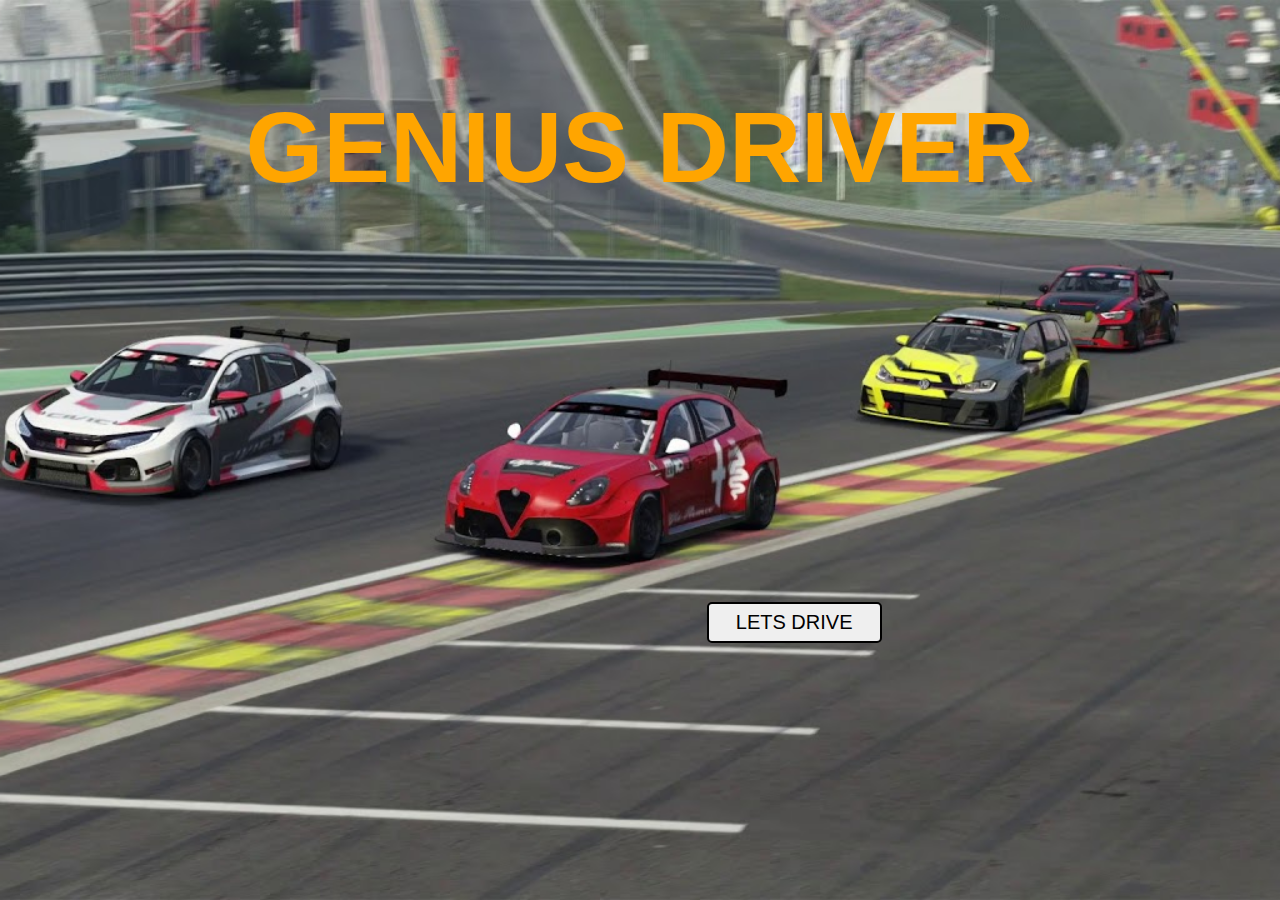
<file: index.html>
<!DOCTYPE html>
<html lang="en">

<head>
  <meta charset="UTF-8">
  <meta name="viewport" content="width=device-width, initial-scale=1.0">
  <title>Genius Driver(Start of game)</title>
  <link rel="stylesheet" href="startstyle.css">
</head>

<body>
  <div class="start_">
    <p>GENIUS DRIVER </p>
    <button id="button"><a href="startindex.html" id="link">LETS DRIVE</a> </button>
  </div>

</body>

</html>
</file>
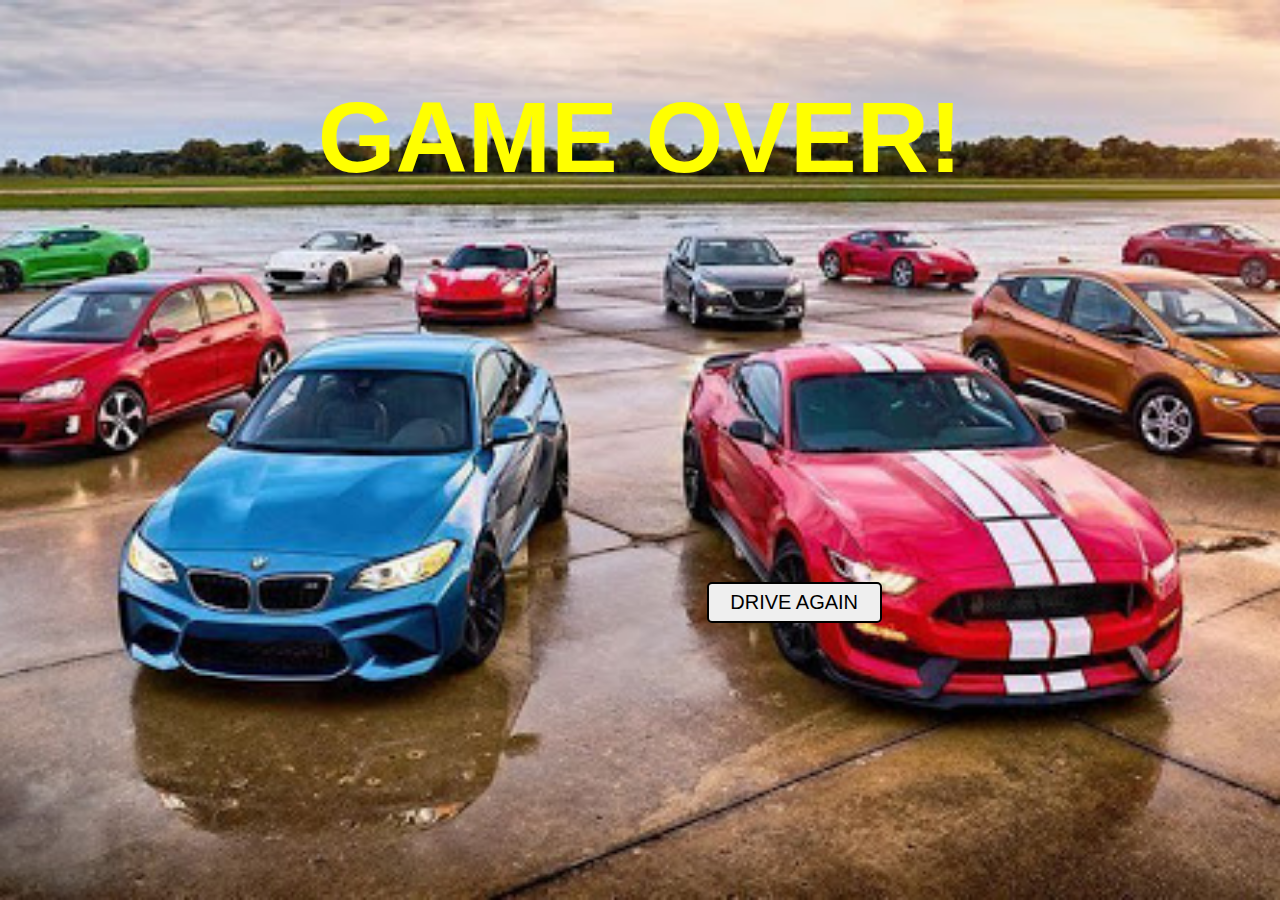
<file: endindex.html>
<!DOCTYPE html>
<html lang="en">

<head>
    <meta charset="UTF-8">
    <meta name="viewport" content="width=device-width, initial-scale=1.0">
    <title>Genius Driver(End of game)</title>
    <link rel="stylesheet" href="endstyle.css">
</head>

<body>
    <div class="end">
        <p>GAME OVER! </p>
        <button id="button_"><a href="startindex.html" id="link_">DRIVE AGAIN</a> </button>
    </div>

</body>

</html>
</file>
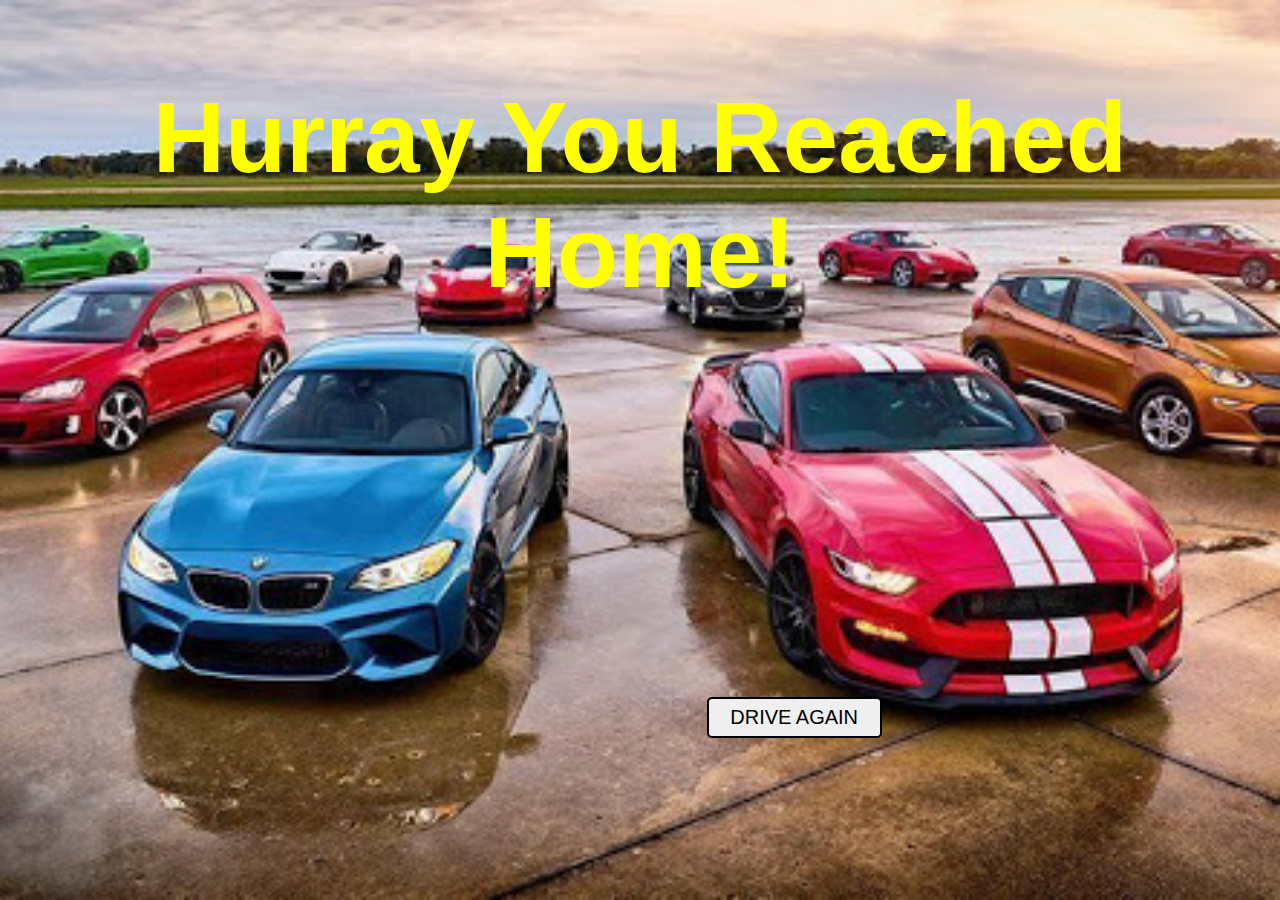
<file: winindex.html>
<!DOCTYPE html>
<html lang="en">

<head>
    <meta charset="UTF-8">
    <meta name="viewport" content="width=device-width, initial-scale=1.0">
    <title>End of game</title>
    <link rel="stylesheet" href="endstyle.css">
</head>

<body>
    <div class="end">
        <p>Hurray You Reached Home! </p>
        <button id="button_"><a href="index.html" id="link_">DRIVE AGAIN</a> </button>
    </div>

</body>

</html>
</file>
<file: startstyle.css>
/* This style sheet is for showing the starting page of game */

* {
    margin: 0;
    padding: 0;
    overflow: hidden;
    font-family: sans-serif;
}

.start_ {
    height: 100vh;
    width: 100%;
    background-image: url(./assests/front4.jpg);
    background-size: cover;
    background-position: center;
    position: relative;

}

div>p {
    padding: 90px;
    text-align: center;
    font-size: 100px;
    font-weight: bolder;
    color: orange;
}

#button {
    display: inline-block;
    width: 175px;
    border: 2px solid black;
    border-radius: 5px;
    cursor: pointer;
    padding: 7px;
    margin-left: 53em;
    margin-top: 23em;
}

#button:hover {
    border: 2px solid green;
    font-weight: bold;
}

#link {
    text-decoration: none;
    color: black;
    font-size: 20px;

}
</file>
<file: endstyle.css>
/* This style sheet is for showing the ending page of game */

* {
    margin: 0;
    padding: 0;
    overflow: hidden;
    font-family: sans-serif;
}

.end {
    height: 100vh;
    width: 100%;
    background-image: url(./assests/front5.jpg);
    background-size: cover;
    background-position: center;
    position: relative;

}

div>p {
    padding: 80px;
    text-align: center;
    font-size: 100px;
    font-weight: bolder;
    color: yellow;
}

#button_ {
    display: inline-block;
    width: 175px;
    border: 2px solid black;
    border-radius: 5px;
    cursor: pointer;
    padding: 7px;
    margin-left: 53em;
    margin-top: 23em;
}

#button_:hover {
    border: 2px solid green;
    font-weight: bold;
}

#link_ {
    text-decoration: none;
    color: black;
    font-size: 20px;

}
</file>
